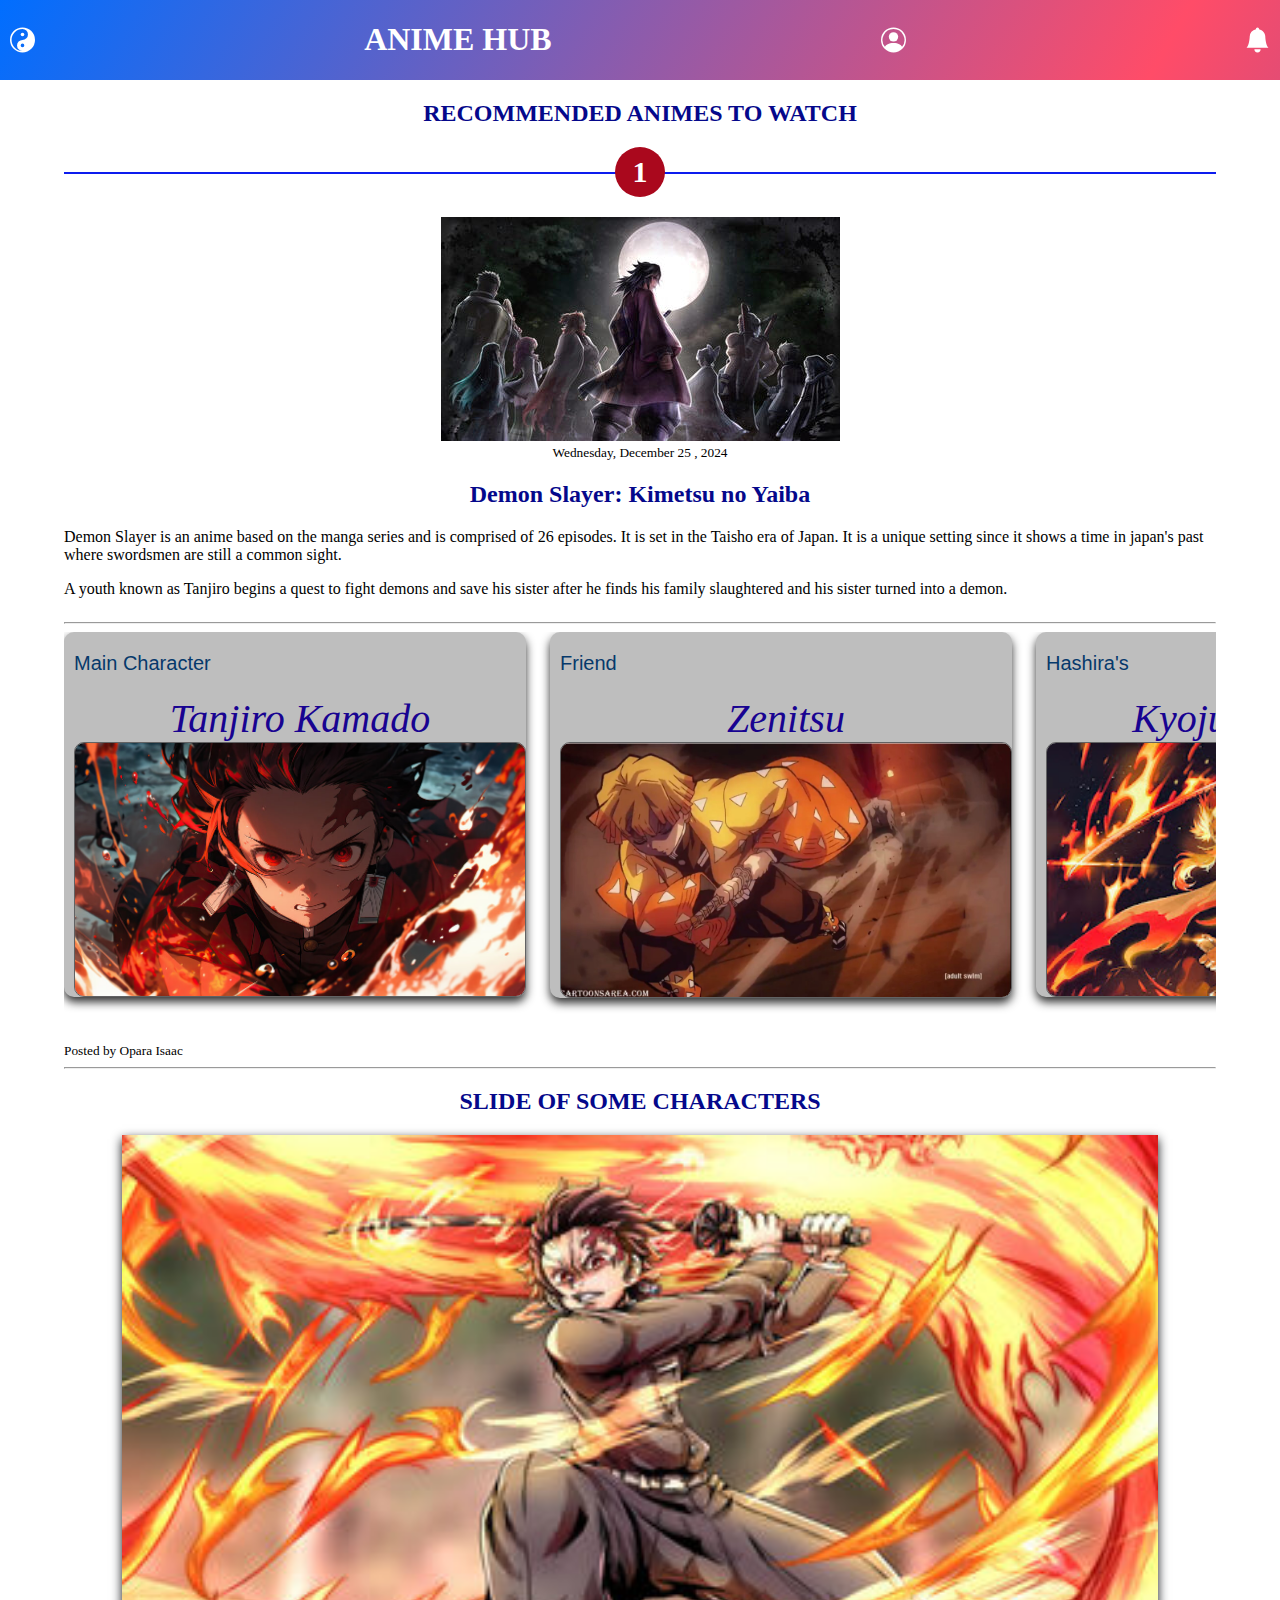
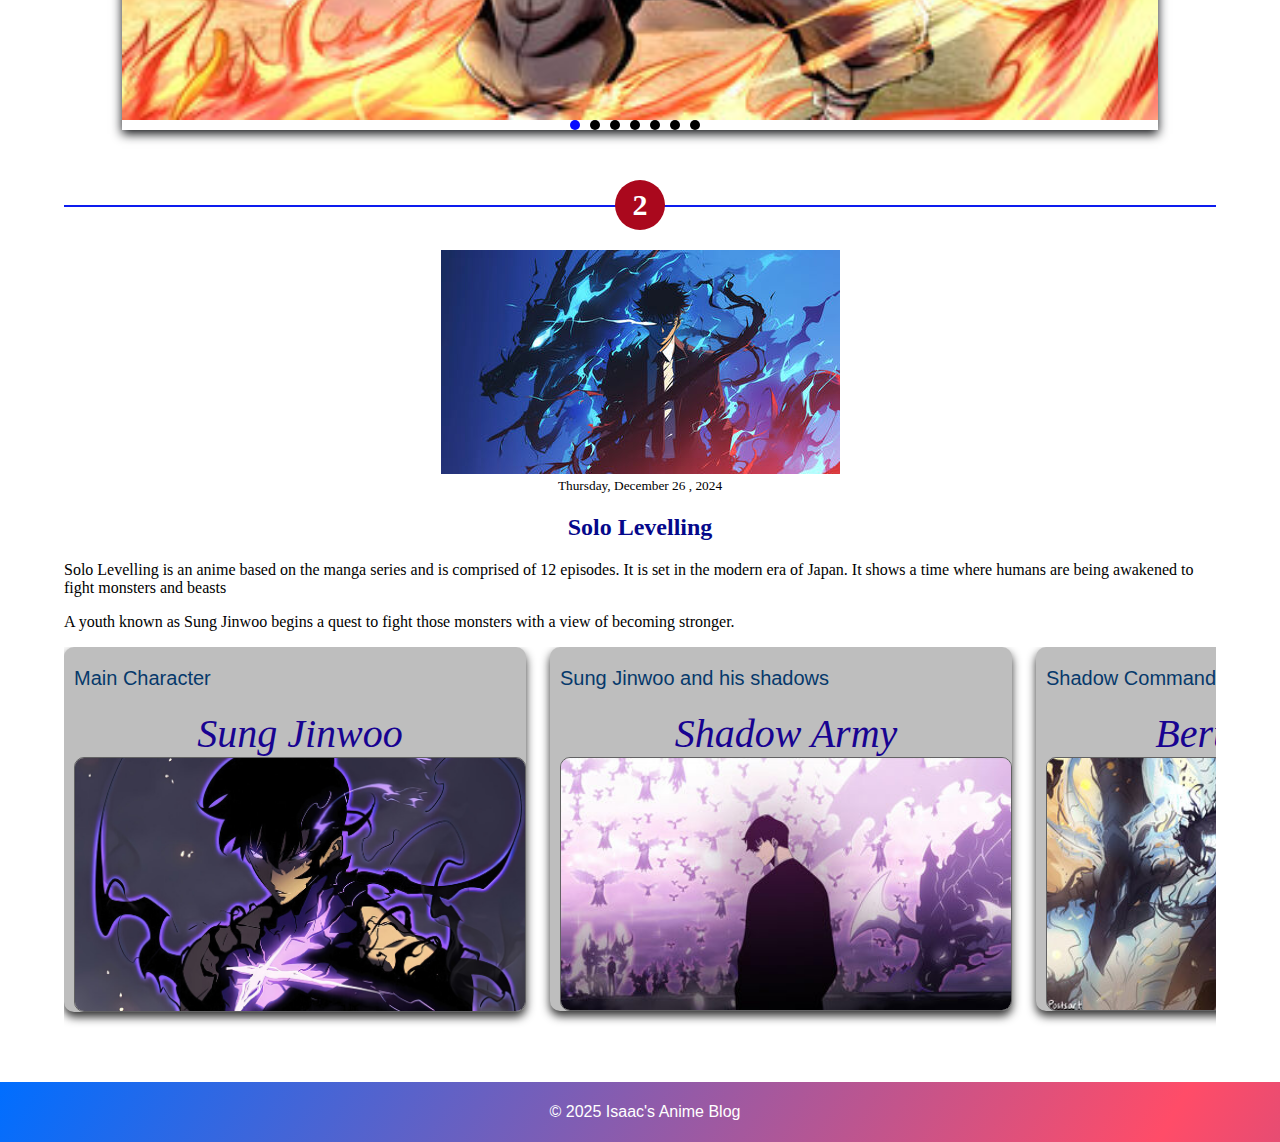
<file: index.html>
<!DOCTYPE html>
<html lang="en">
  <head>
    <meta charset="UTF-8" />
    <meta name="viewport" content="width=device-width, initial-scale=1.0" />
    <title>MY ANIME</title>

    <link rel="stylesheet" href="./style.css" />
  </head>
  <body>
    <!-- nav bar -->

    <div class="navbar gradient-background">
      <svg
        xmlns="http://www.w3.org/2000/svg"
        fill="currentColor"
        class="ubuntu"
        viewBox="0 0 16 16"
      >
        <path
          d="M9.167 4.5a1.167 1.167 0 1 1-2.334 0 1.167 1.167 0 0 1 2.334 0"
        />
        <path
          d="M8 0a8 8 0 1 0 0 16A8 8 0 0 0 8 0M1 8a7 7 0 0 1 7-7 3.5 3.5 0 1 1 0 7 3.5 3.5 0 1 0 0 7 7 7 0 0 1-7-7m7 4.667a1.167 1.167 0 1 1 0-2.334 1.167 1.167 0 0 1 0 2.334"
        />
      </svg>

      <h1>ANIME HUB</h1>
      <svg
        xmlns="http://www.w3.org/2000/svg"
        fill="white"
        class="person-circle"
        viewBox="0 0 16 16"
      >
        <path d="M11 6a3 3 0 1 1-6 0 3 3 0 0 1 6 0" />
        <path
          fill-rule="evenodd"
          d="M0 8a8 8 0 1 1 16 0A8 8 0 0 1 0 8m8-7a7 7 0 0 0-5.468 11.37C3.242 11.226 4.805 10 8 10s4.757 1.225 5.468 2.37A7 7 0 0 0 8 1"
        />
      </svg>
      <svg
        xmlns="http://www.w3.org/2000/svg"
        id="bell"
        fill="white"
        viewBox="0 0 16 16"
      >
        <path
          d="M8 16a2 2 0 0 0 2-2H6a2 2 0 0 0 2 2m.995-14.901a1 1 0 1 0-1.99 0A5 5 0 0 0 3 6c0 1.098-.5 6-2 7h14c-1.5-1-2-5.902-2-7 0-2.42-1.72-4.44-4.005-4.901"
        />
      </svg>
    </div>

    <div class="off-canvas">
      <div class="items heading">
        <h4>Notification</h4>

        <svg
          xmlns="http://www.w3.org/2000/svg"
          class="removeCanvas"
          viewBox="0 0 16 16"
        >
          <path
            d="M4.646 4.646a.5.5 0 0 1 .708 0L8 7.293l2.646-2.647a.5.5 0 0 1 .708.708L8.707 8l2.647 2.646a.5.5 0 0 1-.708.708L8 8.707l-2.646 2.647a.5.5 0 0 1-.708-.708L7.293 8 4.646 5.354a.5.5 0 0 1 0-.708"
          />
        </svg>
      </div>
      <div class="items">
        <svg
          xmlns="http://www.w3.org/2000/svg"
          fill="currentColor"
          class="bi bi-house-fill"
          viewBox="0 0 16 16"
        >
          <path
            d="M8.707 1.5a1 1 0 0 0-1.414 0L.646 8.146a.5.5 0 0 0 .708.708L8 2.207l6.646 6.647a.5.5 0 0 0 .708-.708L13 5.793V2.5a.5.5 0 0 0-.5-.5h-1a.5.5 0 0 0-.5.5v1.293z"
          />
          <path
            d="m8 3.293 6 6V13.5a1.5 1.5 0 0 1-1.5 1.5h-9A1.5 1.5 0 0 1 2 13.5V9.293z"
          />
        </svg>
        <h4>Home</h4>
      </div>
      <div class="items">
        <svg
          xmlns="http://www.w3.org/2000/svg"
          fill="currentColor"
          class="bi bi-people-fill"
          viewBox="0 0 16 16"
        >
          <path
            d="M7 14s-1 0-1-1 1-4 5-4 5 3 5 4-1 1-1 1zm4-6a3 3 0 1 0 0-6 3 3 0 0 0 0 6m-5.784 6A2.24 2.24 0 0 1 5 13c0-1.355.68-2.75 1.936-3.72A6.3 6.3 0 0 0 5 9c-4 0-5 3-5 4s1 1 1 1zM4.5 8a2.5 2.5 0 1 0 0-5 2.5 2.5 0 0 0 0 5"
          />
        </svg>
        <h4>Community</h4>
      </div>

      <div class="items">
        <svg
          xmlns="http://www.w3.org/2000/svg"
          fill="currentColor"
          class="bi bi-telephone-plus-fill"
          viewBox="0 0 16 16"
        >
          <path
            fill-rule="evenodd"
            d="M1.885.511a1.745 1.745 0 0 1 2.61.163L6.29 2.98c.329.423.445.974.315 1.494l-.547 2.19a.68.68 0 0 0 .178.643l2.457 2.457a.68.68 0 0 0 .644.178l2.189-.547a1.75 1.75 0 0 1 1.494.315l2.306 1.794c.829.645.905 1.87.163 2.611l-1.034 1.034c-.74.74-1.846 1.065-2.877.702a18.6 18.6 0 0 1-7.01-4.42 18.6 18.6 0 0 1-4.42-7.009c-.362-1.03-.037-2.137.703-2.877zM12.5 1a.5.5 0 0 1 .5.5V3h1.5a.5.5 0 0 1 0 1H13v1.5a.5.5 0 0 1-1 0V4h-1.5a.5.5 0 0 1 0-1H12V1.5a.5.5 0 0 1 .5-.5"
          />
        </svg>
        <h4>Feedbacks</h4>
      </div>

      <div class="items">
        <svg
          xmlns="http://www.w3.org/2000/svg"
          fill="currentColor"
          class="bi bi-box-fill"
          viewBox="0 0 16 16"
        >
          <path
            fill-rule="evenodd"
            d="M15.528 2.973a.75.75 0 0 1 .472.696v8.662a.75.75 0 0 1-.472.696l-7.25 2.9a.75.75 0 0 1-.557 0l-7.25-2.9A.75.75 0 0 1 0 12.331V3.669a.75.75 0 0 1 .471-.696L7.443.184l.004-.001.274-.11a.75.75 0 0 1 .558 0l.274.11.004.001zm-1.374.527L8 5.962 1.846 3.5 1 3.839v.4l6.5 2.6v7.922l.5.2.5-.2V6.84l6.5-2.6v-.4l-.846-.339Z"
          />
        </svg>
        <h4>Dashboard</h4>
      </div>
    </div>

    <main class="form-signin">
      <form method="post">
        <h2>Please sign in</h2>
        <div class="form-floating">
          <label>Email address</label>

          <input type="email" placeholder="name@gmail.com" required />
          <label>Password</label>
          <input placeholder="Password" required />
          <button><h3>Sign In</h3></button>
        </div>
      </form>
    </main>
    <div class="container">
      <h2>RECOMMENDED ANIMES TO WATCH</h2>
      <div class="outer">
        <div class="line"></div>
        <div class="circle"><h3>1</h3></div>
      </div>

      <div class="blog">
        <div>
          <img
            src="./assets/demon slayer_files/demon-slayer-all-hashira-members-228@1@f-thumb.jpg"
          />
        </div>

        <small>Wednesday, December 25 , 2024</small>
        <div>
          <h2>Demon Slayer: Kimetsu no Yaiba</h2>
          <p>
            Demon Slayer is an anime based on the manga series and is comprised
            of 26 episodes. It is set in the Taisho era of Japan. It is a unique
            setting since it shows a time in japan's past where swordsmen are
            still a common sight.
          </p>

          <p>
            A youth known as Tanjiro begins a quest to fight demons and save his
            sister after he finds his family slaughtered and his sister turned
            into a demon.
          </p>
        </div>
      </div>

      <hr />
      <div class="scroll-container">
        <div class="scroll-content">
          <div class="blog-post">
            <div>
              <p>Main Character</p>
              <h2>Tanjiro Kamado</h2>
            </div>

            <img
              src="./assets/demon slayer_files/tanjiro-demon-slayer-kimetsu-no-yaiba-254@2@a-preview.jpg"
            />
          </div>

          <div class="blog-post">
            <div>
              <p>Friend</p>
              <h2>Zenitsu</h2>
            </div>
            <img src="./assets/demon slayer_files/zenitsu.jpg" />
          </div>

          <div class="blog-post">
            <div>
              <p>Hashira's</p>
              <h2>Kyojuro Rengoku</h2>
            </div>
            <img
              src="./assets/demon slayer_files/demon-slayer-kyojuro-rengoku-flame-pillar-uhdpaper.com-4K-8.2059-wp.thumbnail.jpg"
            />
          </div>

          <div class="blog-post">
            <div>
              <p>Tanjiro Sister</p>
              <h2>Nezuko Kamado</h2>
            </div>
            <img
              src="./assets/demon slayer_files/nezuko-demon-form-demon-slayer-kimetsu-no-yaiba-0-4k-uhdpaper.com-576.1_c-thumbnail.jpg"
            />
          </div>

          <div class="blog-post">
            <div>
              <p>Upper Moon Demon</p>
              <h2>Akaza</h2>
            </div>

            <img src="./assets/demon slayer_files/akaza.jpg" />
          </div>
          <div class="blog-post">
            <div>
              <p>Upper Moon Demon</p>
              <h2>Doma</h2>
            </div>

            <img
              src="./assets/demon slayer_files/doma-upper-moon-demon-slayer-kimetsu-no-yaiba-4k-uhdpaper.com-589.1_c-thumbnail.jpg"
            />
          </div>

          <div class="blog-post">
            <div>
              <p>Upper Moon Demon</p>
              <h2>Kokushibo</h2>
            </div>

            <img src="./assets/demon slayer_files/upper one.jpg" />
          </div>

          <div class="blog-post">
            <div>
              <p>Demon King</p>
              <h2>Muzan</h2>
            </div>

            <img src="./assets/demon slayer_files/lord muzan.jpg" />
          </div>
        </div>
      </div>
      <small>Posted by Opara Isaac </small>
      <hr />
      <h2>SLIDE OF SOME CHARACTERS</h2>
      <div class="carousel carousel1">
        <div class="carousel-track">
          <img
            src="./assets/demon slayer_files/tanjiro-flame-demon-slayer-893@1@e-thumb.jpg"
            class="carousel-item"
          />
          <img
            src="./assets/demon slayer_files/demon-slayer-tengen-uzui-902@1@e-thumb.jpg"
            class="carousel-item"
          />
          <img
            src="./assets/demon slayer_files/gyomei-himejima-stone-hashira-demon-slayer-kimetsu-no-yaiba-255@2@a-thumb.jpg"
            class="carousel-item"
          />
          <img
            src="./assets/demon slayer_files/serpent hashira.jpg"
            class="carousel-item"
          />

          <img
            src="./assets/demon slayer_files/shinobu-kocho-insect-hashira-demon-slayer-kimetsu-no-yaiba-4k-uhdpaper.com-581.1_c-thumbnail.jpg"
            class="carousel-item"
          />

          <img
            src="./assets/demon slayer_files/kokushibo-katana-sword-demon-slayer-kimetsu-no-yaiba-253@2@a-thumb.jpg"
            class="carousel-item"
          />
          <img
            src="./assets/demon slayer_files/demon-slayer-kyojuro-flame-hashira-236@1@f-thumb.jpg"
            class="carousel-item"
          />
        </div>

        <div class="carousel-indicator">
          <span class="active"></span>
          <span></span>
          <span></span>
          <span></span>
          <span></span>
          <span></span>
          <span></span>
        </div>
      </div>
      <div class="outer">
        <div class="line"></div>
        <div class="circle"><h3>2</h3></div>
      </div>
      <div class="blog">
        <div>
          <img
            src="./assets/Solo Levelling/sung-jinwoo-solo-leveling-144@2@b-thumb.jpg"
          />
        </div>
        <small>Thursday, December 26 , 2024</small>
        <div>
          <h2>Solo Levelling</h2>
          <p>
            Solo Levelling is an anime based on the manga series and is
            comprised of 12 episodes. It is set in the modern era of Japan. It
            shows a time where humans are being awakened to fight monsters and
            beasts
          </p>

          <p>
            A youth known as Sung Jinwoo begins a quest to fight those monsters
            with a view of becoming stronger.
          </p>
        </div>
      </div>
      <div class="scroll-container">
        <div class="scroll-content">
          <div class="blog-post">
            <div>
              <p>Main Character</p>
              <h2>Sung Jinwoo</h2>
            </div>

            <img
              src="./assets/Solo Levelling/sung-jinwoo-solo-leveling-449@0@e-preview.jpg"
            />
          </div>

          <div class="blog-post">
            <div>
              <p>Sung Jinwoo and his shadows</p>
              <h2>Shadow Army</h2>
            </div>
            <img
              src="./assets/Solo Levelling/sung-jinwoo-solo-leveling-shadow-army-461@0@e-thumb.jpg"
            />
          </div>

          <div class="blog-post">
            <div>
              <p>Shadow Commanders</p>
              <h2>Beru and Igris</h2>
            </div>
            <img
              src="./assets/Solo Levelling/solo-leveling-sung-jinwoo-shadow-528@0@e-thumb.jpg"
            />
          </div>

          <div class="blog-post">
            <div>
              <p>The Architect</p>
              <h2>Revered God</h2>
            </div>
            <img
              src="./assets/Solo Levelling/solo-leveling-sung-jinwoo-statue-of-god-142@2@b-thumb.jpg"
            />
          </div>
          <div class="blog-post">
            <div>
              <p>Shadow Knight</p>
              <h2>Igris</h2>
            </div>

            <img
              src="./assets/Solo Levelling/solo-leveling-igris-456@0@e-thumb.jpg"
            />
          </div>
        </div>
      </div>
    </div>

    <footer class="gradient-background">
      <p>&copy; 2025 Isaac's Anime Blog</p>
    </footer>

    <script src="./jquery-3.7.1.min.js"></script>
    <script src="./index.js"></script>
  </body>
</html>
</file>
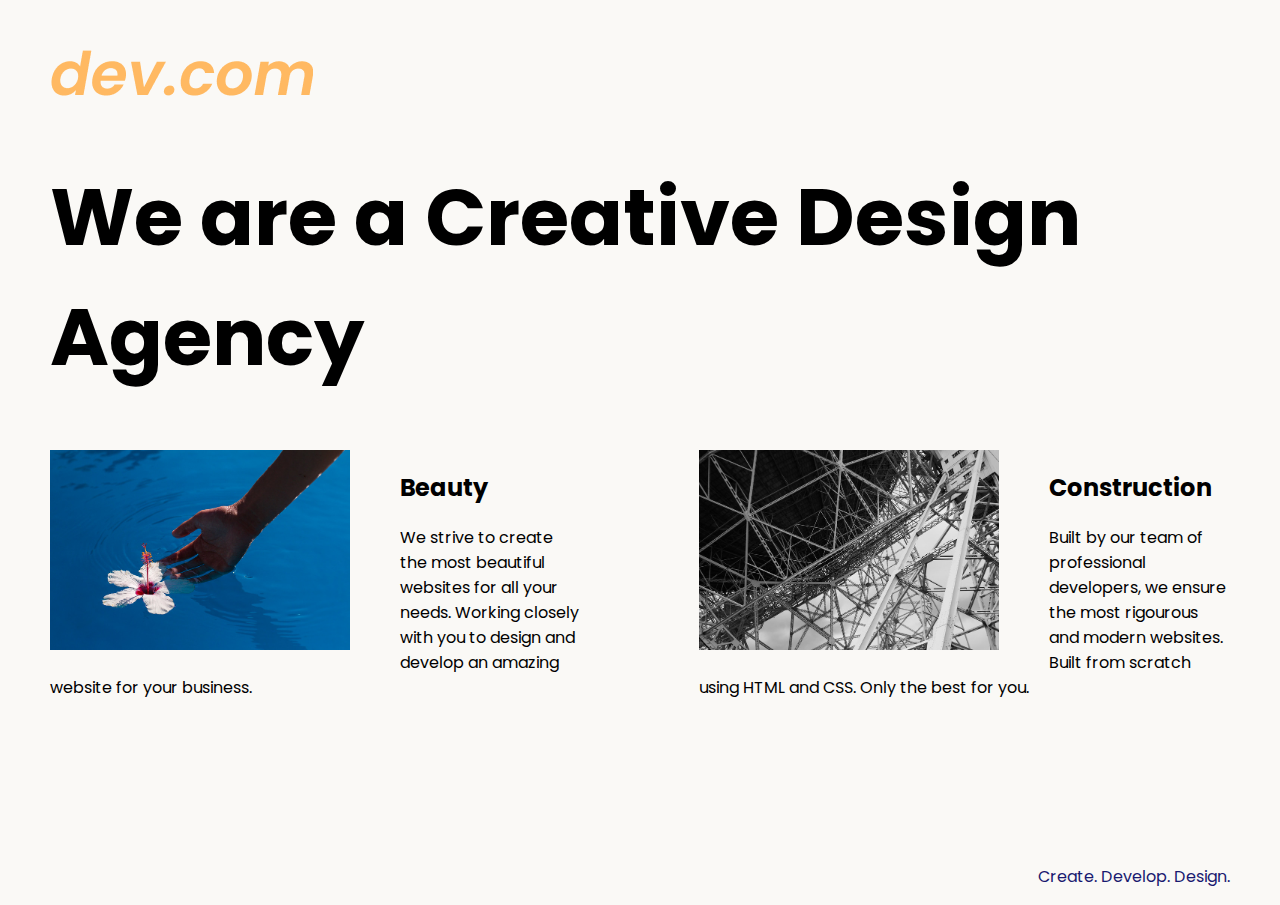
<file: 8.4 Web Design Agency Project/index.html>
<!DOCTYPE html>
<html lang="en">
  <head>
    <meta charset="UTF-8" />
    <meta name="viewport" content="width=device-width, initial-scale=1.0" />
    <title>Agency</title>
    <link rel="stylesheet" href="./solution.css" />
    <link rel="preconnect" href="https://fonts.googleapis.com" />
    <link rel="preconnect" href="https://fonts.gstatic.com" crossorigin />
    <link
      href="https://fonts.googleapis.com/css2?family=Poppins:wght@400;700&display=swap"
      rel="stylesheet"
    />
  </head>

  <body>
    <div class="main">
      <img class="logo" src="./assets/images/logo.png" alt="logo" />
      <h1>
        We are a <span>Creative</span> <span id="second">Design Agency</span>
      </h1>
      <div class="left card">
        <img
          class="tile-image"
          src="./assets/images/beautiful.jpg"
          alt="hand and flower in water"
        />
        <h2 class="card-title">Beauty</h2>
        <p class="card-text">
          We strive to create the most beautiful websites for all your needs.
          Working closely with you to design and develop an amazing website for
          your business.
        </p>
      </div>

      <div class="right card">
        <img
          class="tile-image"
          src="./assets/images/construction.jpg"
          alt="metal structure"
        />
        <h2 class="card-title">Construction</h2>
        <p>
          Built by our team of professional developers, we ensure the most
          rigourous and modern websites. Built from scratch using HTML and CSS.
          Only the best for you.
        </p>
      </div>
    </div>
    <footer>
      <p>Create. Develop. Design.</p>
    </footer>
  </body>
</html>
</file>
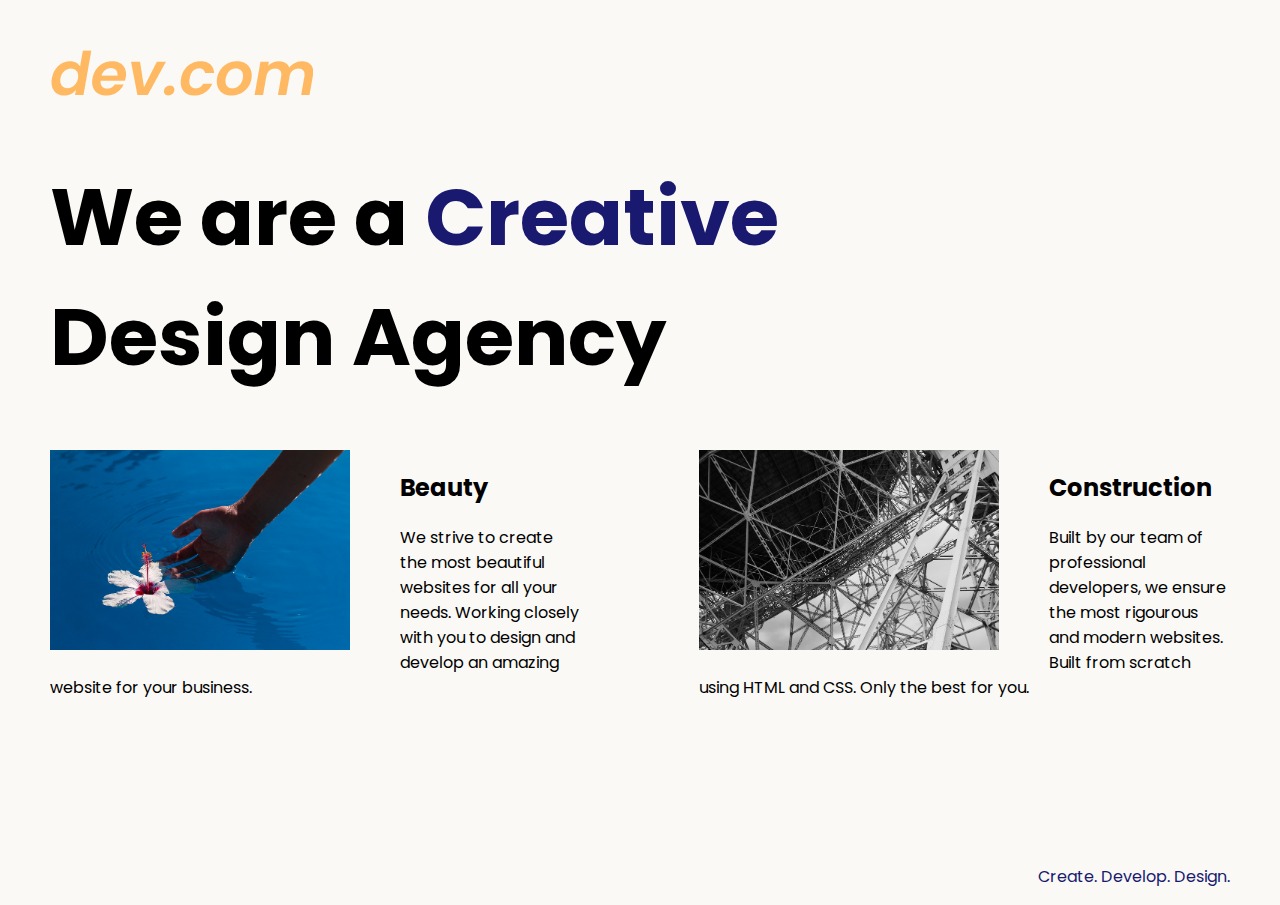
<file: 8.4 Web Design Agency Project/solution.html>
<!DOCTYPE html>
<html lang="en">

<head>
  <meta charset="UTF-8">
  <meta name="viewport" content="width=device-width, initial-scale=1.0">
  <title>Agency</title>
  <link rel="stylesheet" href="./solution.css">
  <link rel="preconnect" href="https://fonts.googleapis.com">
  <link rel="preconnect" href="https://fonts.gstatic.com" crossorigin>
  <link href="https://fonts.googleapis.com/css2?family=Poppins:wght@400;700&display=swap" rel="stylesheet">
</head>

<body>
  <div class="main">
    <img class="logo" src="./assets/images/logo.png" alt="logo">
    <h1>We are a <span class="creative">Creative</span> <br />Design Agency</h1>
    <div class="left card"><img class="tile-image" src="./assets/images/beautiful.jpg" alt="hand and flower in water">
      <h2 class="card-title">Beauty</h2>
      <p class="card-text">We strive to create the most beautiful websites for all your needs. Working closely with you
        to
        design and
        develop an amazing website for your business.</p>
    </div>

    <div class="right card"><img class="tile-image" src="./assets/images/construction.jpg" alt="metal structure">
      <h2 class="card-title">Construction</h2>
      <p>Built by our team of professional developers, we ensure the most rigourous and modern websites. Built from
        scratch using HTML and CSS. Only the best for you.</p>
    </div>

  </div>
  <footer>
    <p>Create. Develop. Design.</p>
  </footer>
</body>

</html>
</file>
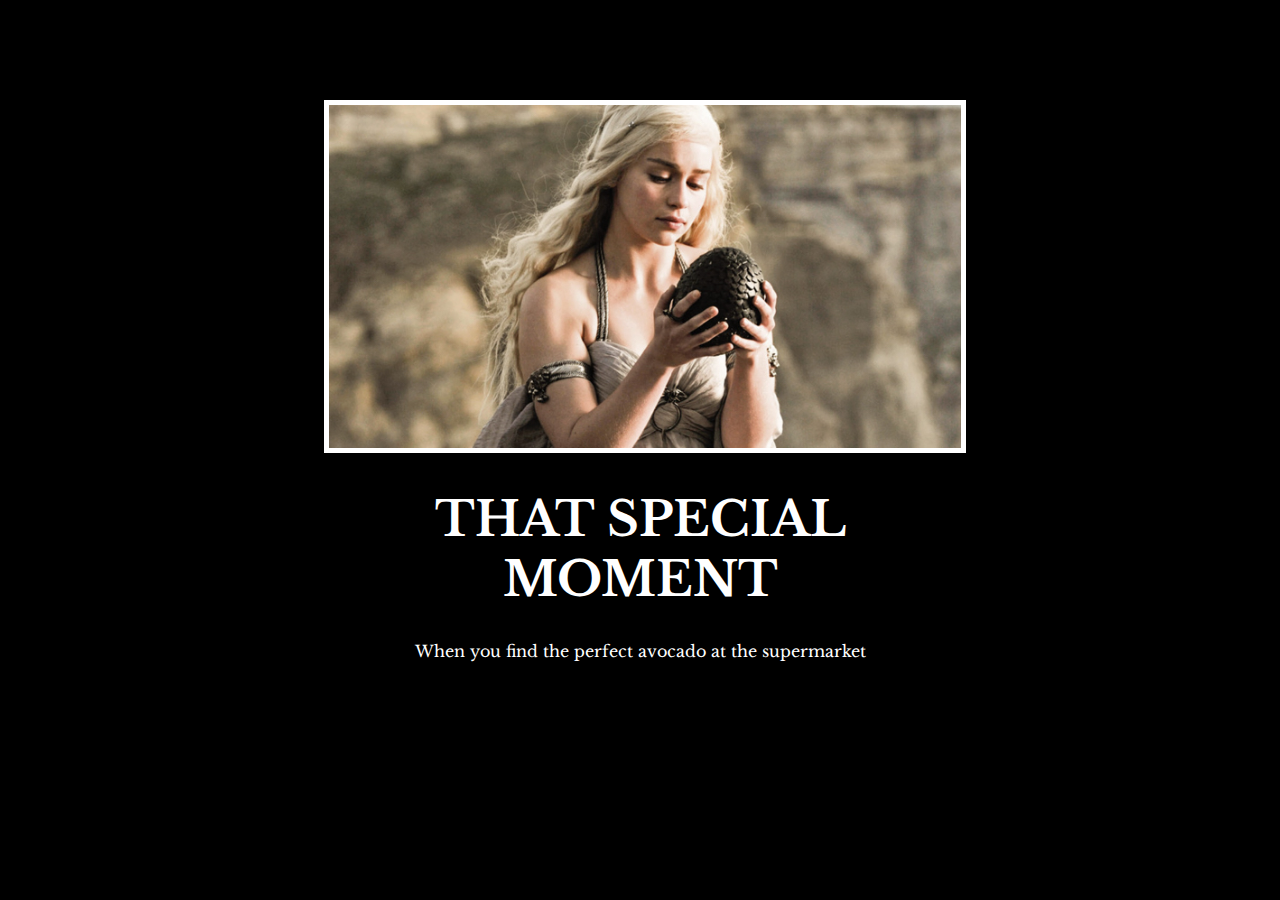
<file: 6.4 Motivation Meme Project/solution/solution.html>
<!DOCTYPE html>
<html lang="en">

<head>
  <meta charset="UTF-8">
  <title>Motivation Meme</title>
  <link rel="stylesheet" href="./solution.css" />
  <link rel="preconnect" href="https://fonts.googleapis.com">
  <link rel="preconnect" href="https://fonts.gstatic.com" crossorigin>
  <link href="https://fonts.googleapis.com/css2?family=Libre+Baskerville&display=swap" rel="stylesheet">
</head>

<body>

  <div class="poster">
    <img class="motivation-img" src="./assets/images/daenerys.jpeg" src="daenerys with egg" />
    <h1>That Special Moment</h1>
    <p>When you find the perfect avocado at the supermarket</p>
  </div>
</body>

</html>
</file>
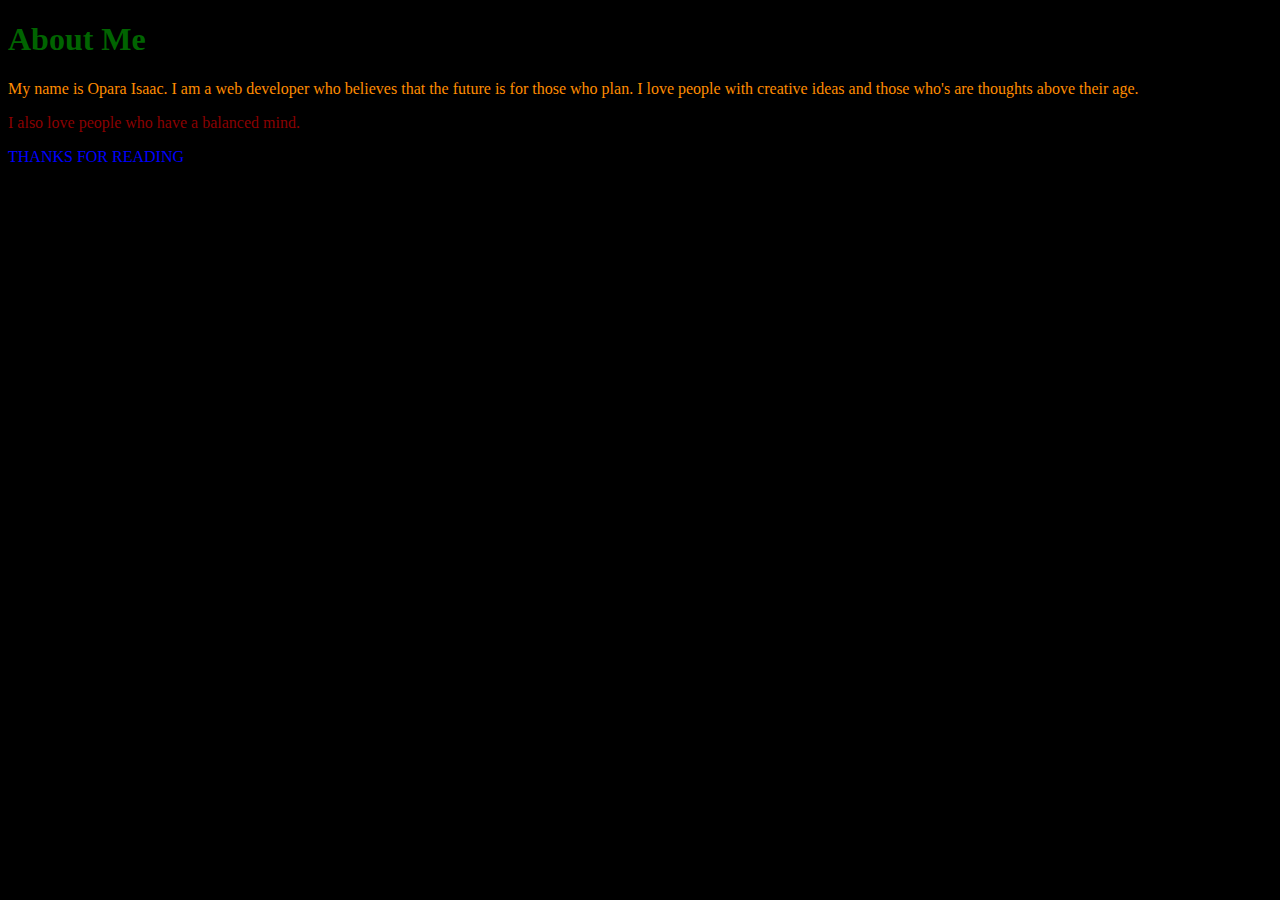
<file: movie-ranking/assets/about.html>
<!DOCTYPE html>
<html lang="en">
  <head>
    <meta charset="UTF-8" />
    <meta name="viewport" content="width=device-width, initial-scale=1.0" />
    <title>Isaac web</title>
    <style>
      html {
        background-color: black;
      }
    </style>
  </head>
  <body>
    <h1 style="color: darkgreen">About Me</h1>
    <p style="color: darkorange">
      My name is Opara Isaac. I am a web developer who believes that the future
      is for those who plan. I love people with creative ideas and those who's
      are thoughts above their age.
    </p>
    <p style="color: darkred">I also love people who have a balanced mind.</p>
    <p style="color: blue">THANKS FOR READING</p>
  </body>
</html>
</file>
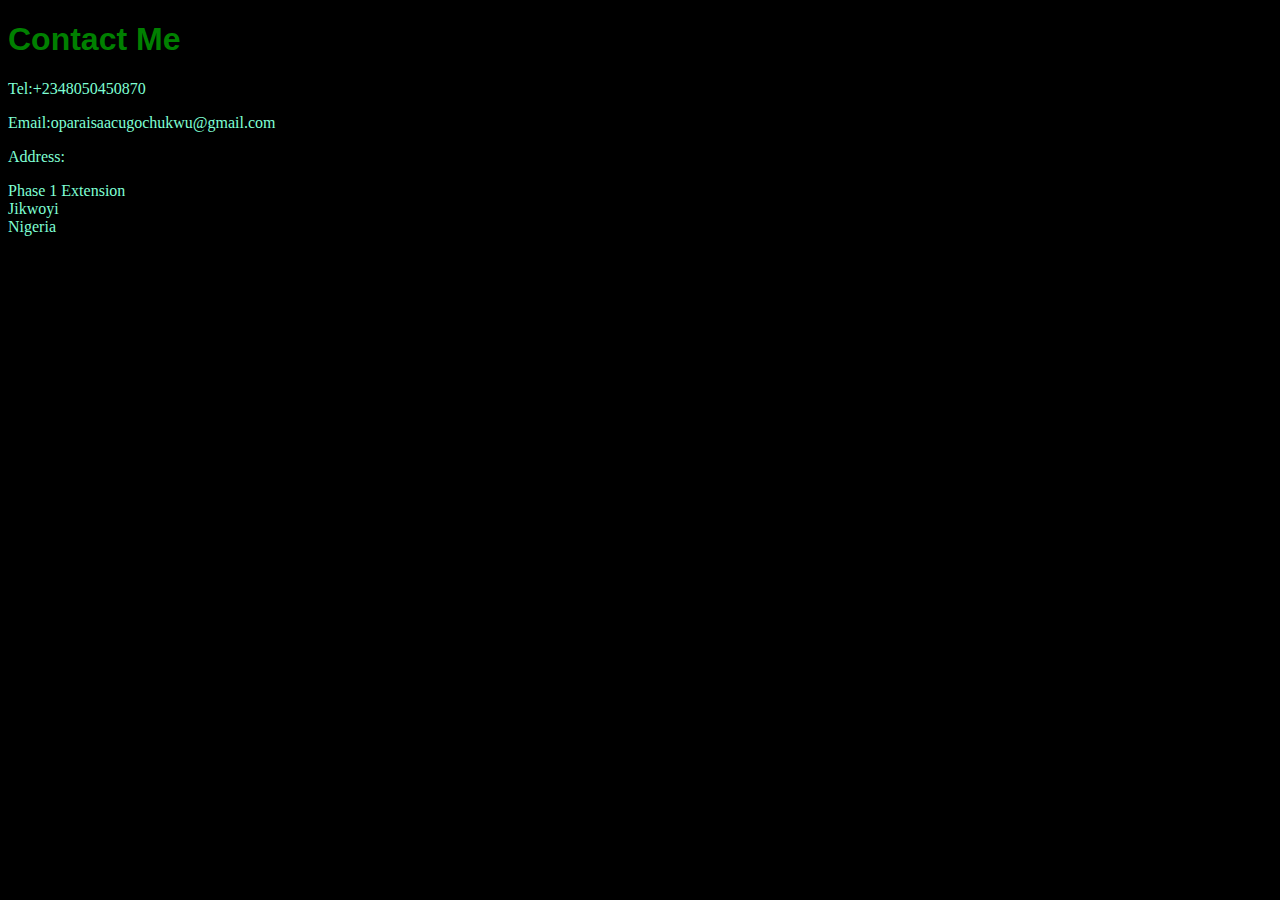
<file: movie-ranking/assets/contact.html>
<!DOCTYPE html>
<html lang="en">
  <head>
    <meta charset="UTF-8" />
    <meta name="viewport" content="width=device-width, initial-scale=1.0" />
    <title>Isaac web</title>
    <style>
      html {
        background-color: black;
      }
    </style>
  </head>
  <body></body>
</html>
<h1
  style="
    color: green;
    font-family: 'Segoe UI', Tahoma, Geneva, Verdana, sans-serif;
  "
>
  Contact Me
</h1>
<p style="color: aquamarine">Tel:+2348050450870</p>
<p style="color: aquamarine">Email:oparaisaacugochukwu@gmail.com</p>
<p style="color: aquamarine">Address:</p>
<p style="color: aquamarine">
  Phase 1 Extension<br />
  Jikwoyi<br />
  Nigeria <br />
</p>
</file>
<file: style.css>
body {
  background-color: rgb(255, 255, 255);
  margin: 0;
}

.container {
  margin: 100px 5% 50px 5%;
}

.gradient-background {
  background: linear-gradient(120deg, #006eff, #ff4c68, #124dce);
  background-size: 180% 180%;
  animation: gradient-animation 18s ease infinite;
}

/* NavBar */
.navbar {
  display: flex;
  justify-content: space-between;
  color: rgb(255, 255, 255);
  position: fixed;
  left: 0;
  top: 0;
  width: 100%;

  z-index: 2;
}

.form-signin h2 {
  font-weight: normal;
  margin-bottom: 10px;
}

.form-signin {
  visibility: hidden;
  background-color: #fafafa;
  top: 30%;
  left: 30%;
  border: 2px solid rgb(161, 161, 250);
  border-radius: 20px;
  z-index: 6;
  position: fixed;
}

.form-signin.open {
  visibility: visible;
}
.form-floating > input {
  height: 35px;
  width: 500px;
}

.form-floating > label {
  margin: 10px;
}
.form-floating {
  display: flex;
  flex-direction: column;
  justify-content: center;
}

.form-floating > button {
  background-color: #044ce6;
  color: #dfdafc;
  border: none;
  margin: 10px 0 0 0;
  border-radius: 0 0 20px 20px;

  padding: 0;
}
.outer {
  display: flex;
  justify-content: center;
  margin-bottom: 20px;
  position: relative;
}
.line {
  position: absolute;
  width: 100%;
  height: 2px;
  top: 50%;
  z-index: -1;
  background-color: rgb(13, 28, 238);
}
.circle {
  display: flex;
  border-radius: 50%;

  width: 50px;
  height: 50px;
  justify-content: center;
  align-items: center;
  background-color: #aa081d;
}

.circle > h3 {
  font-size: 30px;
  color: white;
}

h2 {
  text-align: center;
  color: #05088b;
}
.platforms {
  display: flex;
  flex-direction: row;
  justify-content: space-between;
}

.navbar > input {
  border-radius: 20px;
  width: 75%;
  height: 30px;
}
/* Off Canvas */

.off-canvas {
  position: fixed;
  top: 78px; /* Height of navbar */
  bottom: 0;
  left: 100%;
  z-index: 3;
  width: 50%;
  padding-right: 1rem;
  padding-left: 1rem;
  overflow-y: auto;
  visibility: hidden;
  margin-left: 20px;
  background-color: rgb(15, 13, 19);
  transition: transform 0.5s ease-in-out, visibility 0.5s ease-in-out;
}

.off-canvas > .items {
  display: flex;
  font-size: 20px;
}

.off-canvas > .items > * {
  margin: 10px;
  fill: rgb(0, 162, 255);
}

.off-canvas > .items.heading {
  display: flex;
  justify-content: space-between;
  margin-right: 20px;
  margin-bottom: 20px;
  font-size: 25px;
}
.removeCanvas {
  width: 35px;
}
.off-canvas.open {
  visibility: visible;
  transform: translateX(-100%);
  z-index: 3;
  color: rgb(255, 255, 255);
}

/* Blog Post */

.blog {
  display: flex;
  flex-direction: column;
  align-items: center;
}
.blog-post {
  margin-bottom: 1.25rem;

  background-color: #888787;
  border: none;
  border-radius: 10px;

  padding-left: 10px;
  font-size: 20px;
  margin-right: 20px;
  box-shadow: 0 5px 10px rgb(48, 48, 48);
}

.scroll-content > .blog-post {
  display: flex;
  flex-direction: column;
}

.blog-post h2 {
  margin: 0;
  color: #180391;
  font-size: 40px;
  font-style: italic;
  font-family: serif;
  font-weight: 400;
}

.blog-post > img {
  width: 450px;
  border-radius: 10px;
  border: 1px solid rgb(98, 98, 99);
}

.blog-post p {
  font-size: 20px;
  font-weight: 300;
  color: #06396b;
  font-family: sans-serif;
}

.recent-blog {
  display: block;
}

li {
  list-style: none;
}

svg {
  width: 25px;
  margin: 10px;
}
/* Scroll */

.scroll-container {
  overflow-x: scroll;
  width: 100%;
  margin-bottom: 20px;
  white-space: nowrap;
  writing-mode: horizontal;

  scroll-behavior: smooth;
}

.scroll-content > .blog-post {
  display: inline-flex;
  background-color: #bebebe;

  white-space: wrap;
}

/* Carousel */
.carousel {
  overflow: hidden;
  position: relative;

  box-shadow: 0 4px 10px rgb(18, 19, 22);
  width: 90%;
  margin-left: 5%;

  margin-bottom: 50px;
}

.carousel-item {
  min-width: 100%;
  object-fit: cover;
}
.carousel-track {
  display: flex;
  transition: transform 0.5s ease-in-out;
}

.carousel-btn {
  position: absolute;

  top: 50%;
  left: 40%;
  transform: translateY(-50%);
}

.btn-prev {
  position: absolute;
  fill: rgb(0, 47, 255);
  top: 50%;
  left: 0px;
  width: 30px;
}

.btn-next {
  position: absolute;

  top: 50%;
  right: 0px;
  fill: rgb(0, 47, 255);
  width: 30px;
}

.carousel-indicator {
  display: flex;
  flex-direction: row;
  justify-content: center;
}

.carousel-indicator > span {
  width: 10px;
  height: 10px;
  border-radius: 50%;
  margin-right: 10px;
  background-color: black;
}

.carousel-indicator > span.active {
  background-color: #070bff;
}

footer {
  font-family: "Lucida Sans", "Lucida Sans Regular", "Lucida Grande", Verdana,
    sans-serif;
  padding: 5px;
  width: 100%;

  color: white;

  text-align: center;
}
.ubuntu {
  animation: rotate 2s linear infinite;
}
/* Animations */

@keyframes gradient-animation {
  0% {
    background-position: 0% 50%;
  }
  50% {
    background-position: 100% 50%;
  }
  100% {
    background-position: 0% 50%;
  }
}

@keyframes wiggle {
  0%,
  100% {
    rotate: -45deg;
  }

  50% {
    rotate: 45deg;
  }
}

@keyframes rotate {
  0% {
    rotate: 0deg;
  }

  100% {
    rotate: 360deg;
  }
}

@keyframes pulse {
  0%,
  100% {
    transform: scale(-1.5);
  }

  50% {
    transform: scale(1.5);
  }
}

#bell:active {
  animation: wiggle 5s ease-out;
}

.removeCanvas:active {
  animation: rotate 50s ease-in-out;
}

#hamburger:active {
  animation: pulse 50s ease-in-out;
}

@media (min-width: 319px) and (max-width: 680px) {
  .blog-post {
    margin-bottom: 1.25rem;
    margin-top: 1.25rem;

    padding: 20px 10px 0;
  }
  .recent-blog {
    display: block;
  }
  .off-canvas {
    width: 100%;
  }
  .scroll-content > .blog-post {
    display: inline-block;
  }

  .carousel {
    margin: 0 0 50px 0;
    width: 100%;
  }

  .form-signin {
    background-color: #f1f1f1;
    width: 90%;
    border: 2px solid rgb(161, 161, 250);
    border-radius: 20px;
    z-index: 6;
    left: 15px;

    position: fixed;
  }

  .blog-post > img {
    height: 100%;
    width: 100%;
  }

  .form-floating > input {
    width: 95%;
    margin: 0;
  }
}
</file>
<file: 8.4 Web Design Agency Project/solution.css>
body {
  font-family: "Poppins", sans-serif;
  margin: 50px 50px 0 50px;
  background-color: #faf9f6;
  display: flex;
  flex-direction: column;
  min-height: 95vh;
}
.main {
  flex: 1;
}

h1 {
  font-size: 5rem;
}

footer {
  text-align: right;
  color: midnightblue;
}

.tile-image {
  height: 200px;
  float: left;
  margin-right: 50px;
}

.card {
  width: 45%;
}

.left {
  float: left;
}

.right {
  float: right;
}

.creative {
  color: midnightblue;
}

@media (max-width: 680px) {
  .logo {
    width: 100px;
  }

  h1 {
    font-size: 3.5rem;
    text-align: center;
  }

  .card {
    width: 100%;
    display: block;
    margin-bottom: 30px;
    text-align: justify;
  }

  .card img {
    margin-bottom: 10px;
    width: 100%;
    display: inline;
    object-fit: cover;
  }
}
</file>
<file: 6.4 Motivation Meme Project/solution/solution.css>
body {
  background-color: black;
}
h1 {
  text-transform: uppercase;
  font-size: 3rem;
}

.poster {
  width: 50%;
  margin-left: 25%;
  margin-top: 100px;
  color: white;
  font-family: "Libre Baskerville", serif;
  text-align: center;
}

.motivation-img {
  border: 5px solid white;
  width: 100%;
}
</file>
